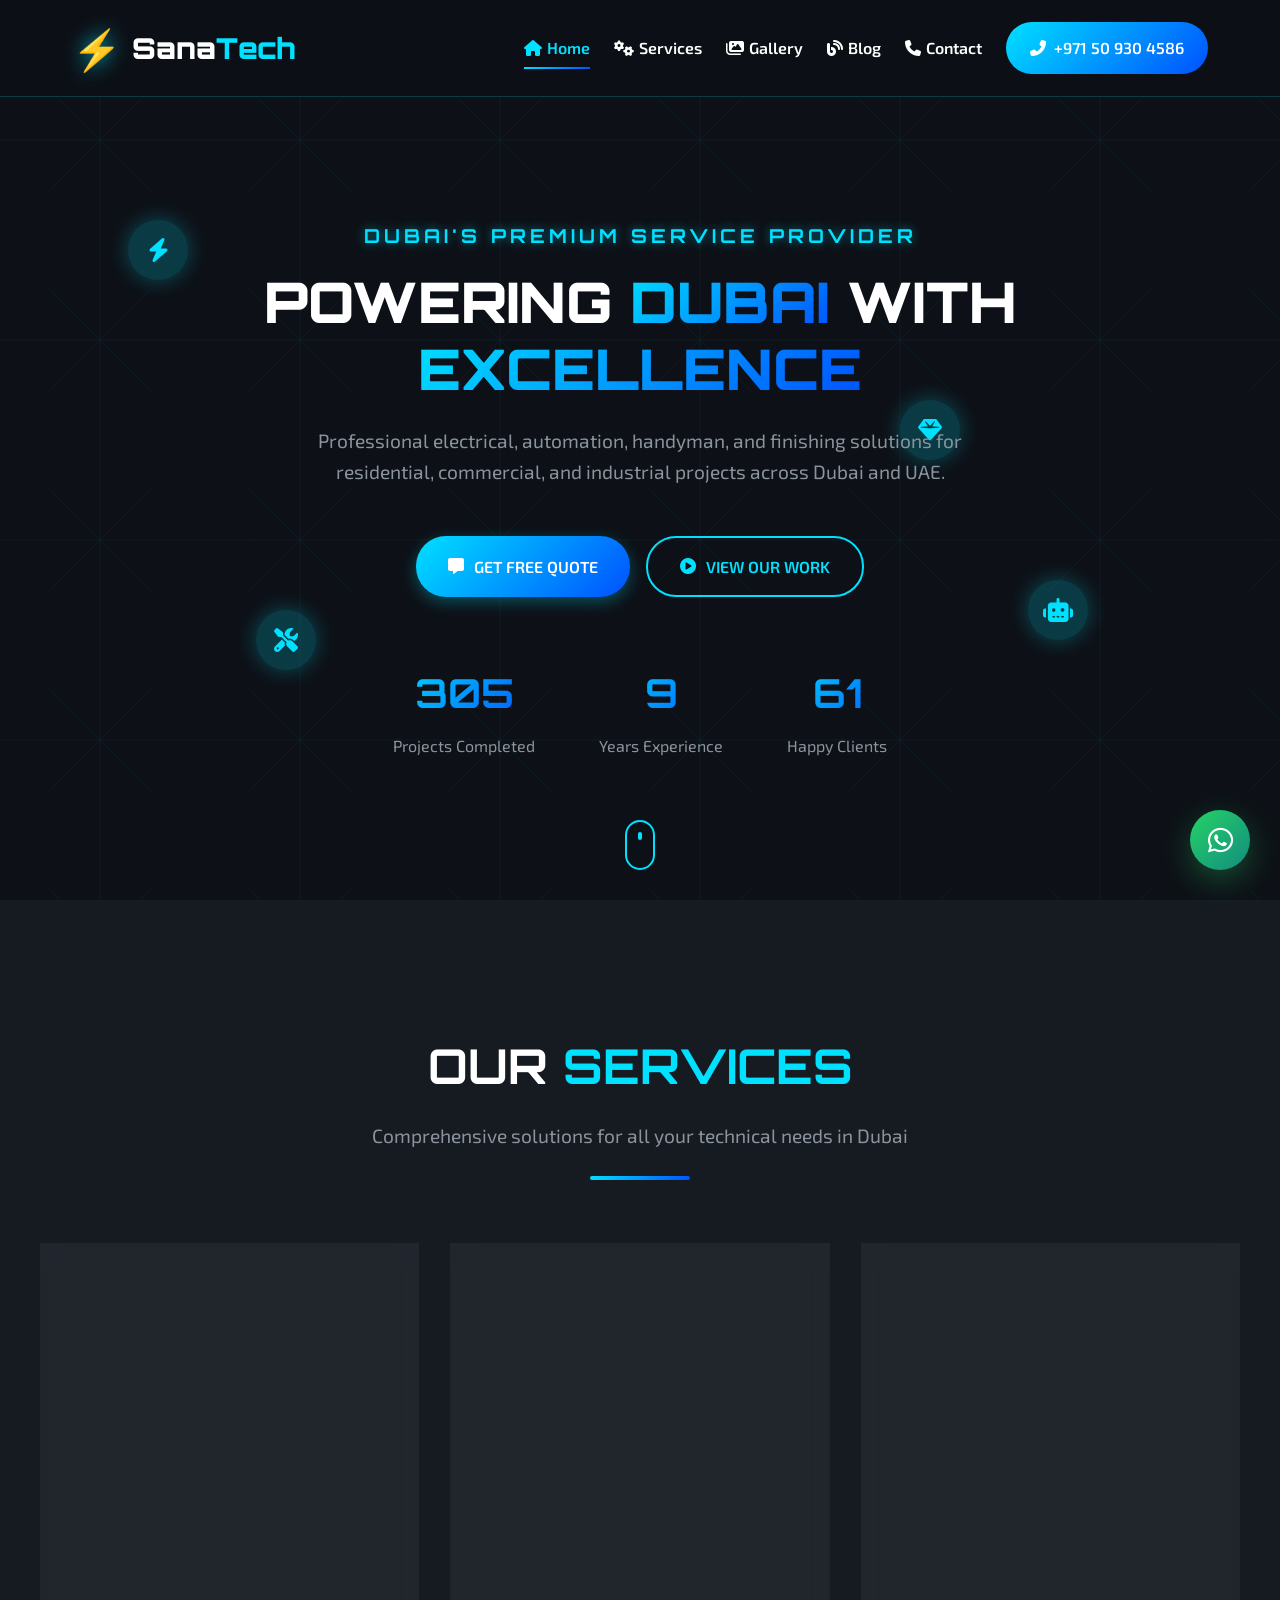
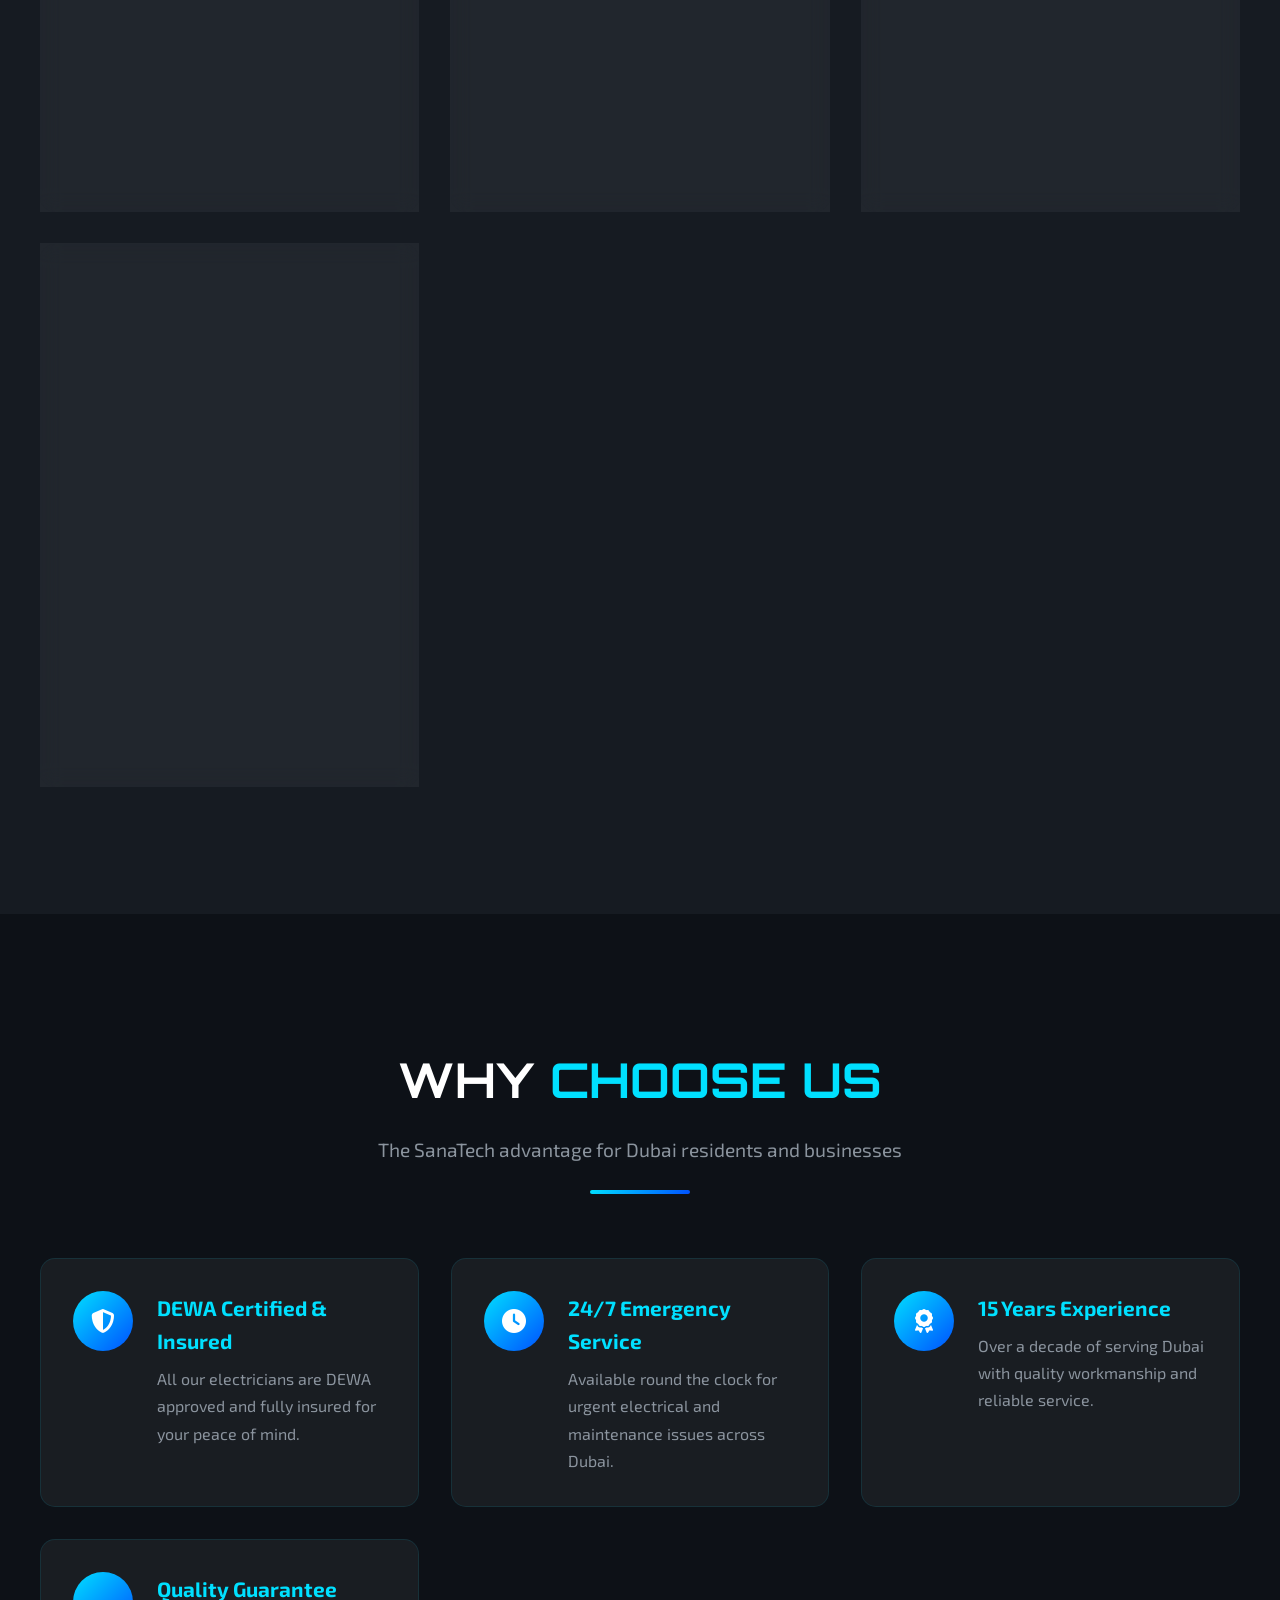
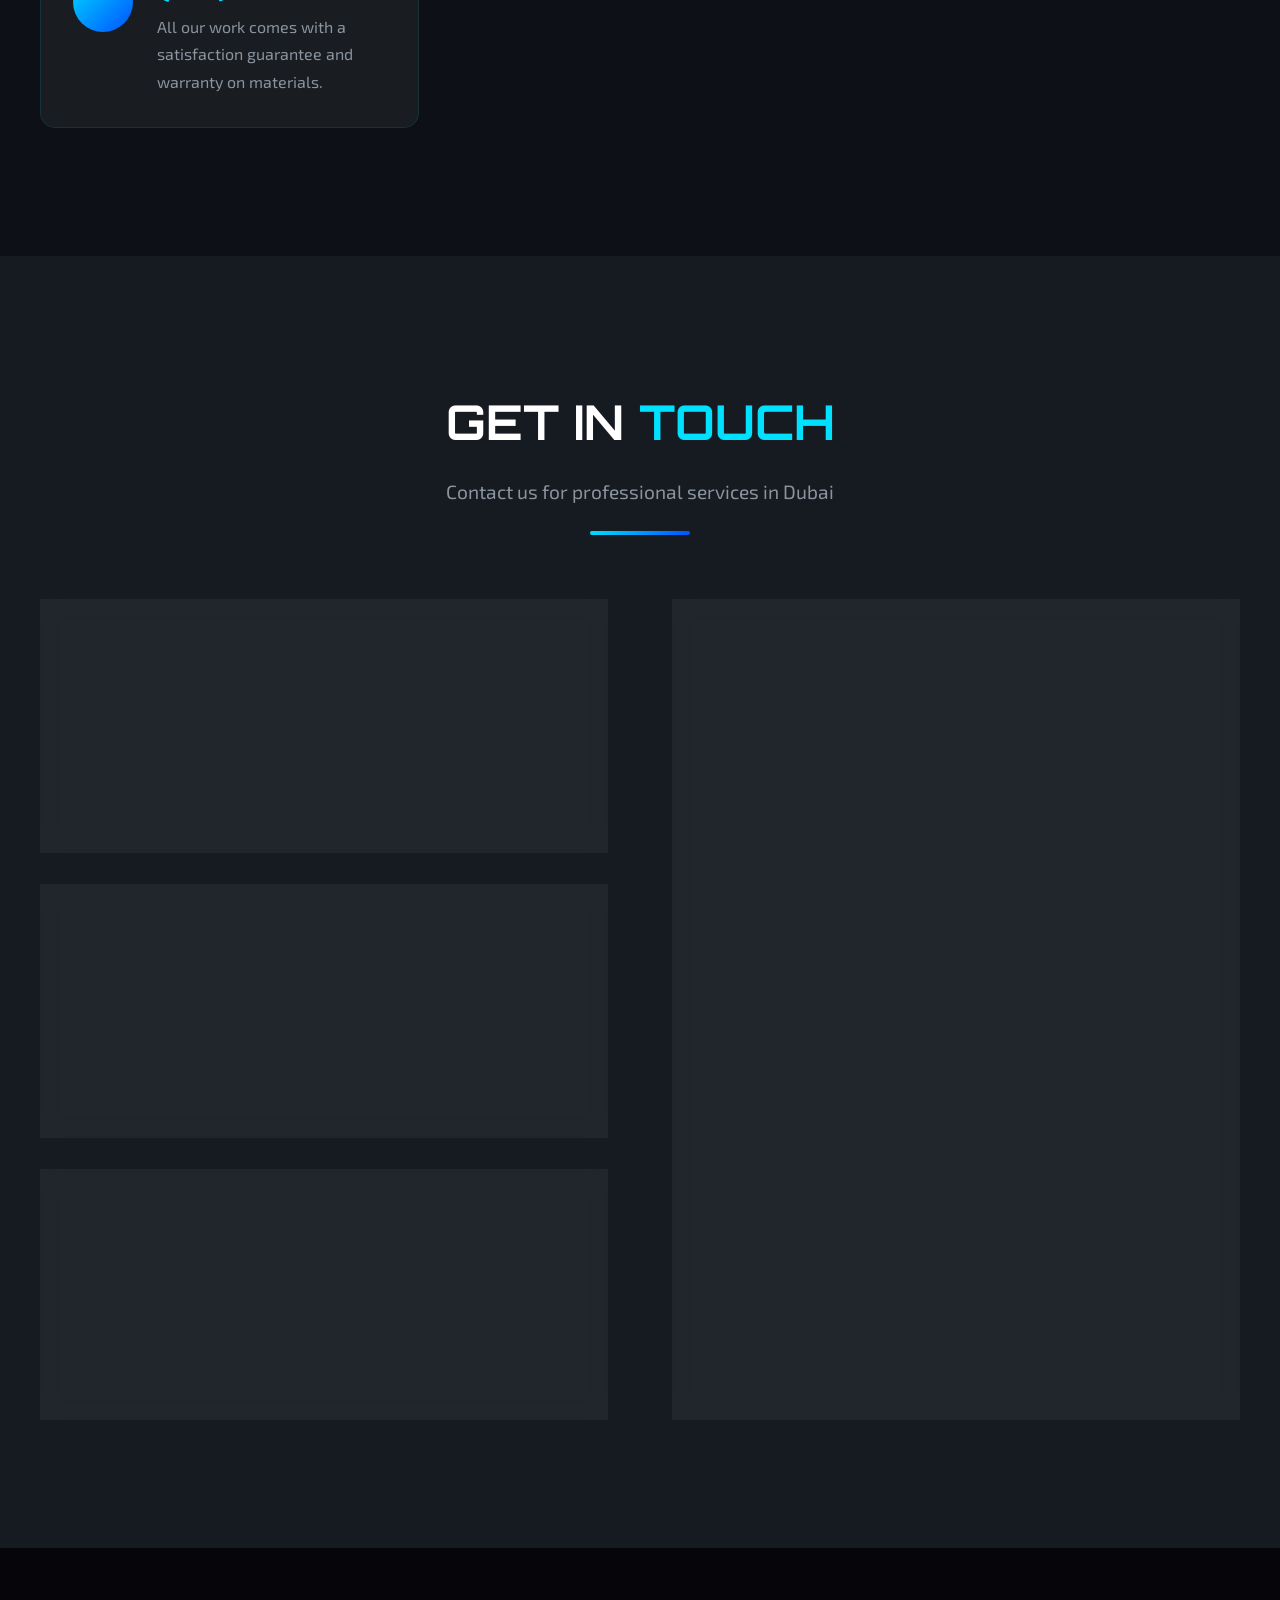
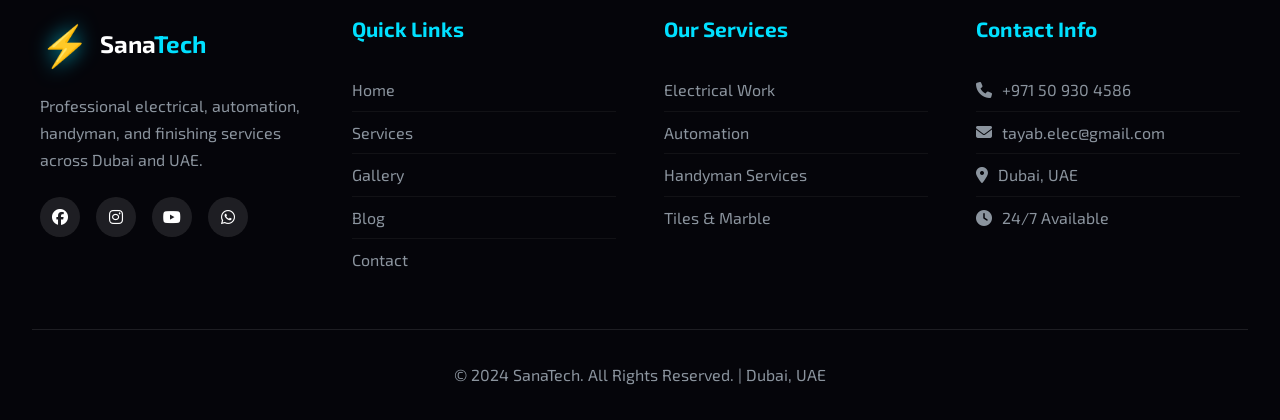
<file: index.html>
<!DOCTYPE html>
<html lang="en">
<head>
    <meta charset="UTF-8">
    <meta name="viewport" content="width=device-width, initial-scale=1.0">
    <title>SanaTech | Electrical & Automation Experts - Dubai</title>
    <meta name="description" content="Professional electrical, automation, handyman, and tile services in Dubai. 24/7 emergency service available.">
    
    <!-- Fonts & Icons -->
    <link rel="stylesheet" href="https://cdnjs.cloudflare.com/ajax/libs/font-awesome/6.4.0/css/all.min.css">
    <link rel="stylesheet" href="https://cdnjs.cloudflare.com/ajax/libs/animate.css/4.1.1/animate.min.css">
    <link href="https://fonts.googleapis.com/css2?family=Orbitron:wght@400;700;900&family=Exo+2:wght@300;400;600&display=swap" rel="stylesheet">
    
    <!-- Stylesheets -->
    <link rel="stylesheet" href="style.css">
</head>
<body>
    <!-- Loading Screen -->
    <div class="loading-screen" id="loadingScreen">
        <div class="loading-content">
            <div class="circuit-loader">
                <div class="wire"></div>
                <div class="node node1"></div>
                <div class="node node2"></div>
                <div class="node node3"></div>
            </div>
            <h2 class="loading-text">INITIALIZING SYSTEMS</h2>
            <div class="loading-progress">
                <div class="progress-bar"></div>
            </div>
        </div>
    </div>

    <!-- Navigation -->
    <nav class="navbar">
        <div class="nav-container">
            <div class="logo">
                <span class="logo-icon">⚡</span>
                <h1>Sana<span>Tech</span></h1>
            </div>
            <div class="nav-menu">
    <a href="#home" class="nav-link active"><i class="fas fa-home"></i> Home</a>
    <a href="#services" class="nav-link"><i class="fas fa-cogs"></i> Services</a>
    <a href="gallery.html" class="nav-link"><i class="fas fa-images"></i> Gallery</a>
    <a href="blog.html" class="nav-link"><i class="fas fa-blog"></i> Blog</a>  <!-- ADD THIS LINE -->
    <a href="#contact" class="nav-link"><i class="fas fa-phone"></i> Contact</a>
    <a href="tel:+971509304586" class="nav-cta">
        <i class="fas fa-phone-alt"></i> +971 50 930 4586
    </a>
            </div>
            <div class="mobile-menu-btn">
                <i class="fas fa-bars"></i>
            </div>
        </div>
    </nav>

    <!-- Hero Section -->
    <section class="hero" id="home">
        <div class="hero-bg">
            <div class="circuit-overlay"></div>
            <div class="floating-elements">
                <div class="float-icon"><i class="fas fa-bolt"></i></div>
                <div class="float-icon"><i class="fas fa-robot"></i></div>
                <div class="float-icon"><i class="fas fa-tools"></i></div>
                <div class="float-icon"><i class="fas fa-gem"></i></div>
            </div>
        </div>
        <div class="hero-content">
            <h2 class="hero-subtitle animate__animated animate__fadeInUp">DUBAI'S PREMIUM SERVICE PROVIDER</h2>
            <h1 class="hero-title animate__animated animate__fadeInUp">
                POWERING <span class="highlight">DUBAI</span> WITH 
                <span class="highlight">EXCELLENCE</span>
            </h1>
            <p class="hero-desc animate__animated animate__fadeInUp">
                Professional electrical, automation, handyman, and finishing solutions for residential, commercial, and industrial projects across Dubai and UAE.
            </p>
            <div class="hero-btns animate__animated animate__fadeInUp">
                <a href="#contact" class="btn-primary">
                    <i class="fas fa-comment-alt"></i> GET FREE QUOTE
                </a>
                <a href="gallery.html" class="btn-secondary">
                    <i class="fas fa-play-circle"></i> VIEW OUR WORK
                </a>
            </div>
            <div class="hero-stats">
                <div class="stat">
                    <h3 class="stat-count" data-count="500">0</h3>
                    <p>Projects Completed</p>
                </div>
                <div class="stat">
                    <h3 class="stat-count" data-count="15">0</h3>
                    <p>Years Experience</p>
                </div>
                <div class="stat">
                    <h3 class="stat-count" data-count="100">0</h3>
                    <p>Happy Clients</p>
                </div>
            </div>
        </div>
        <div class="scroll-indicator">
            <div class="mouse">
                <div class="wheel"></div>
            </div>
        </div>
    </section>

    <!-- Services Section -->
    <section class="services" id="services">
        <div class="section-header">
            <h2 class="section-title">OUR <span>SERVICES</span></h2>
            <p class="section-subtitle">Comprehensive solutions for all your technical needs in Dubai</p>
            <div class="title-line"></div>
        </div>
        <div class="services-grid">
            <div class="service-card">
                <div class="service-icon">
                    <i class="fas fa-bolt"></i>
                    <div class="icon-glow"></div>
                </div>
                <h3>Electrical Work</h3>
                <p>Complete electrical installations, repairs, and maintenance for homes and businesses in Dubai.</p>
                <ul class="service-list">
                    <li><i class="fas fa-check"></i> Wiring & Rewiring</li>
                    <li><i class="fas fa-check"></i> DEWA Approvals</li>
                    <li><i class="fas fa-check"></i> Lighting Solutions</li>
                    <li><i class="fas fa-check"></i> Emergency Repairs</li>
                </ul>
                <a href="electrical.html" class="service-link">
                    View Gallery <i class="fas fa-arrow-right"></i>
                </a>
            </div>

            <div class="service-card">
                <div class="service-icon">
                    <i class="fas fa-robot"></i>
                    <div class="icon-glow"></div>
                </div>
                <h3>Automation</h3>
                <p>Smart home and industrial automation systems for modern living in UAE.</p>
                <ul class="service-list">
                    <li><i class="fas fa-check"></i> Home Automation</li>
                    <li><i class="fas fa-check"></i> Security Systems</li>
                    <li><i class="fas fa-check"></i> CCTV Installation</li>
                    <li><i class="fas fa-check"></i> Energy Management</li>
                </ul>
                <a href="automation.html" class="service-link">
                    View Gallery <i class="fas fa-arrow-right"></i>
                </a>
            </div>

            <div class="service-card">
                <div class="service-icon">
                    <i class="fas fa-tools"></i>
                    <div class="icon-glow"></div>
                </div>
                <h3>Handyman Services</h3>
                <p>General repairs, installations, and maintenance for properties across Dubai.</p>
                <ul class="service-list">
                    <li><i class="fas fa-check"></i> Plumbing Repairs</li>
                    <li><i class="fas fa-check"></i> Carpentry Work</li>
                    <li><i class="fas fa-check"></i> AC Maintenance</li>
                    <li><i class="fas fa-check"></i> General Maintenance</li>
                </ul>
                <a href="handyman.html" class="service-link">
                    View Gallery <i class="fas fa-arrow-right"></i>
                </a>
            </div>

            <div class="service-card">
                <div class="service-icon">
                    <i class="fas fa-gem"></i>
                    <div class="icon-glow"></div>
                </div>
                <h3>Tiles & Marble</h3>
                <p>Professional tile and marble installation with precision craftsmanship in UAE.</p>
                <ul class="service-list">
                    <li><i class="fas fa-check"></i> Tile Installation</li>
                    <li><i class="fas fa-check"></i> Marble Flooring</li>
                    <li><i class="fas fa-check"></i> Bathroom Tiling</li>
                    <li><i class="fas fa-check"></i> Restoration Work</li>
                </ul>
                <a href="tiles.html" class="service-link">
                    View Gallery <i class="fas fa-arrow-right"></i>
                </a>
            </div>
        </div>
    </section>

    <!-- Why Choose Us -->
    <section class="why-us">
        <div class="section-header">
            <h2 class="section-title">WHY <span>CHOOSE US</span></h2>
            <p class="section-subtitle">The SanaTech advantage for Dubai residents and businesses</p>
            <div class="title-line"></div>
        </div>
        
        <div class="why-container">
            <div class="why-content">
                <div class="why-card">
                    <div class="why-icon">
                        <i class="fas fa-shield-alt"></i>
                    </div>
                    <div class="why-text">
                        <h3>DEWA Certified & Insured</h3>
                        <p>All our electricians are DEWA approved and fully insured for your peace of mind.</p>
                    </div>
                </div>
                
                <div class="why-card">
                    <div class="why-icon">
                        <i class="fas fa-clock"></i>
                    </div>
                    <div class="why-text">
                        <h3>24/7 Emergency Service</h3>
                        <p>Available round the clock for urgent electrical and maintenance issues across Dubai.</p>
                    </div>
                </div>
                
                <div class="why-card">
                    <div class="why-icon">
                        <i class="fas fa-award"></i>
                    </div>
                    <div class="why-text">
                        <h3>15 Years Experience</h3>
                        <p>Over a decade of serving Dubai with quality workmanship and reliable service.</p>
                    </div>
                </div>
                
                <div class="why-card">
                    <div class="why-icon">
                        <i class="fas fa-guarantee"></i>
                    </div>
                    <div class="why-text">
                        <h3>Quality Guarantee</h3>
                        <p>All our work comes with a satisfaction guarantee and warranty on materials.</p>
                    </div>
                </div>
            </div>
        </div>
    </section>

    <!-- Contact Section -->
    <section class="contact" id="contact">
        <div class="section-header">
            <h2 class="section-title">GET IN <span>TOUCH</span></h2>
            <p class="section-subtitle">Contact us for professional services in Dubai</p>
            <div class="title-line"></div>
        </div>
        
        <div class="contact-container">
            <div class="contact-info">
                <div class="info-card">
                    <div class="info-icon">
                        <i class="fas fa-phone-alt"></i>
                    </div>
                    <div class="info-content">
                        <h3>Call Us Anytime</h3>
                        <p class="phone-number">+971 50 930 4586</p>
                        <p>24/7 Emergency Service Available</p>
                    </div>
                </div>
                
                <div class="info-card">
                    <div class="info-icon">
                        <i class="fas fa-envelope"></i>
                    </div>
                    <div class="info-content">
                        <h3>Email Us</h3>
                        <p class="email">tayab.elec@gmail.com</p>
                        <p>Response within 2 hours during business hours</p>
                    </div>
                </div>
                
                <div class="info-card">
                    <div class="info-icon">
                        <i class="fas fa-map-marker-alt"></i>
                    </div>
                    <div class="info-content">
                        <h3>Service Area</h3>
                        <p>Dubai & Surrounding Areas</p>
                        <p>Free estimates within Dubai</p>
                    </div>
                </div>
            </div>
            
            <div class="contact-form">
                <div class="form-header">
                    <h3>Request a Free Quote</h3>
                    <p>Fill out the form below and we'll get back to you within 30 minutes</p>
                </div>
                
                <!-- SIMPLE WORKING FORMSPREE FORM -->
                <form id="quoteForm" action="https://formspree.io/f/mrekzkvg" method="POST">
                    <div class="form-group">
                        <input type="text" name="name" placeholder="Your Full Name" required>
                        <input type="tel" name="phone" placeholder="Phone Number" required>
                    </div>
                    
                    <div class="form-group">
                        <input type="email" name="email" placeholder="Email Address" required>
                        <select name="service" required>
                            <option value="" disabled selected>Service Needed</option>
                            <option value="Electrical Work">Electrical Work</option>
                            <option value="Home Automation">Home Automation</option>
                            <option value="Handyman Services">Handyman Services</option>
                            <option value="Tiles & Marble Work">Tiles & Marble Work</option>
                            <option value="Emergency Repair">Emergency Repair</option>
                            <option value="Multiple Services">Multiple Services</option>
                        </select>
                    </div>
                    
                    <div class="form-group">
                        <input type="text" name="location" placeholder="Location in Dubai" required>
                    </div>
                    
                    <textarea name="message" placeholder="Project Details & Requirements" rows="4" required></textarea>
                    
                    <!-- Formspree Hidden Fields -->
                    <input type="hidden" name="_subject" value="📩 New Quote Request - SanaTech Website">
                    
                    <button type="submit" class="submit-btn">
                        <i class="fas fa-paper-plane"></i> SEND REQUEST
                    </button>
                </form>
                
                <!-- Success Message -->
                <div id="thankyou" style="display: none; text-align: center; padding: 3rem; background: rgba(76, 175, 80, 0.1); border-radius: 15px; margin-top: 2rem; border: 2px solid rgba(76, 175, 80, 0.3);">
                    <i class="fas fa-check-circle" style="font-size: 4rem; color: #4CAF50; margin-bottom: 1.5rem;"></i>
                    <h3 style="color: #4CAF50; font-size: 1.8rem; margin-bottom: 1rem;">Thank You! 🎉</h3>
                    <p style="font-size: 1.1rem; color: var(--gray); margin-bottom: 1.5rem;">Your message has been sent successfully to <strong>tayab.elec@gmail.com</strong></p>
                    <p style="color: var(--light);">We'll contact you within <strong>30 minutes</strong> at the phone number you provided.</p>
                    <div style="margin-top: 2rem;">
                        <a href="tel:+971509304586" class="btn-primary" style="display: inline-flex; align-items: center; gap: 10px;">
                            <i class="fas fa-phone-alt"></i> Call Now: +971 50 930 4586
                        </a>
                    </div>
                </div>
            </div>
        </div>
    </section>

    <!-- Footer -->
    <footer>
        <div class="footer-content">
            <div class="footer-section">
                <div class="logo">
                    <span class="logo-icon">⚡</span>
                    <h2>Sana<span>Tech</span></h2>
                </div>
                <p class="footer-desc">
                    Professional electrical, automation, handyman, and finishing services across Dubai and UAE.
                </p>
                <div class="social-links">
                    <a href="https://www.facebook.com/profile.php?id=61586161885421"><i class="fab fa-facebook"></i></a>
                    <a href="https://www.instagram.com/sanatechgeneral?igsh=eTA0azQ2N3Q2OG1p"><i class="fab fa-instagram"></i></a>
                    <a href="https://youtube.com/@sanatech-general?si=Hjh5Z22WVKh8g7ub"><i class="fab fa-youtube"></i></a>
                    <a href="#"><i class="fab fa-whatsapp"></i></a>
                </div>
            </div>
            
            <div class="footer-section">
    <h3>Quick Links</h3>
    <ul>
        <li><a href="index.html">Home</a></li>
        <li><a href="index.html#services">Services</a></li>
        <li><a href="gallery.html">Gallery</a></li>
        <li><a href="blog.html">Blog</a></li>  <!-- ADD THIS LINE -->
        <li><a href="index.html#contact">Contact</a></li>
    </ul>
</div>
            <div class="footer-section">
                <h3>Our Services</h3>
                <ul>
                    <li><a href="electrical.html">Electrical Work</a></li>
                    <li><a href="automation.html">Automation</a></li>
                    <li><a href="handyman.html">Handyman Services</a></li>
                    <li><a href="tiles.html">Tiles & Marble</a></li>
                </ul>
            </div>
            
            <div class="footer-section">
                <h3>Contact Info</h3>
                <ul>
                    <li><i class="fas fa-phone"></i> +971 50 930 4586</li>
                    <li><i class="fas fa-envelope"></i> tayab.elec@gmail.com</li>
                    <li><i class="fas fa-map-marker-alt"></i> Dubai, UAE</li>
                    <li><i class="fas fa-clock"></i> 24/7 Available</li>
                </ul>
            </div>
        </div>
        
        <div class="footer-bottom">
            <p>&copy; 2024 SanaTech. All Rights Reserved. | Dubai, UAE</p>
        </div>
    </footer>

    <!-- WhatsApp Floating Button -->
    <a href="https://wa.me/971509304586" target="_blank" class="whatsapp-float">
        <i class="fab fa-whatsapp"></i>
    </a>

    <!-- Back to Top -->
    <button class="back-to-top" id="backToTop">
        <i class="fas fa-chevron-up"></i>
    </button>

    <script src="script.js"></script>
    
    <!-- Simple Form Handler -->
    <script>
        document.addEventListener('DOMContentLoaded', function() {
            const quoteForm = document.getElementById('quoteForm');
            const thankyouDiv = document.getElementById('thankyou');
            
            if (quoteForm) {
                quoteForm.addEventListener('submit', function(e) {
                    // Show loading state
                    const submitBtn = this.querySelector('.submit-btn');
                    const originalText = submitBtn.innerHTML;
                    submitBtn.innerHTML = '<i class="fas fa-spinner fa-spin"></i> SENDING...';
                    submitBtn.disabled = true;
                    
                    // Let Formspree handle the submission
                    // It will send email to tayab.elec@gmail.com
                    
                    // After 2 seconds, show success message
                    setTimeout(() => {
                        // Hide form, show thank you message
                        this.style.display = 'none';
                        thankyouDiv.style.display = 'block';
                        
                        // Reset button
                        submitBtn.innerHTML = originalText;
                        submitBtn.disabled = false;
                        
                        // Scroll to thank you message
                        thankyouDiv.scrollIntoView({ behavior: 'smooth', block: 'center' });
                        
                        // Reset form
                        this.reset();
                        
                        console.log('Form submitted to Formspree! Check: https://formspree.io/forms/mrekzkvg/submissions');
                    }, 2000);
                });
            }
            
            // Check URL hash for thank you message
            if (window.location.hash === '#thankyou') {
                if (quoteForm) quoteForm.style.display = 'none';
                if (thankyouDiv) thankyouDiv.style.display = 'block';
            }
        });
    </script>
</body>

</html>
</file>
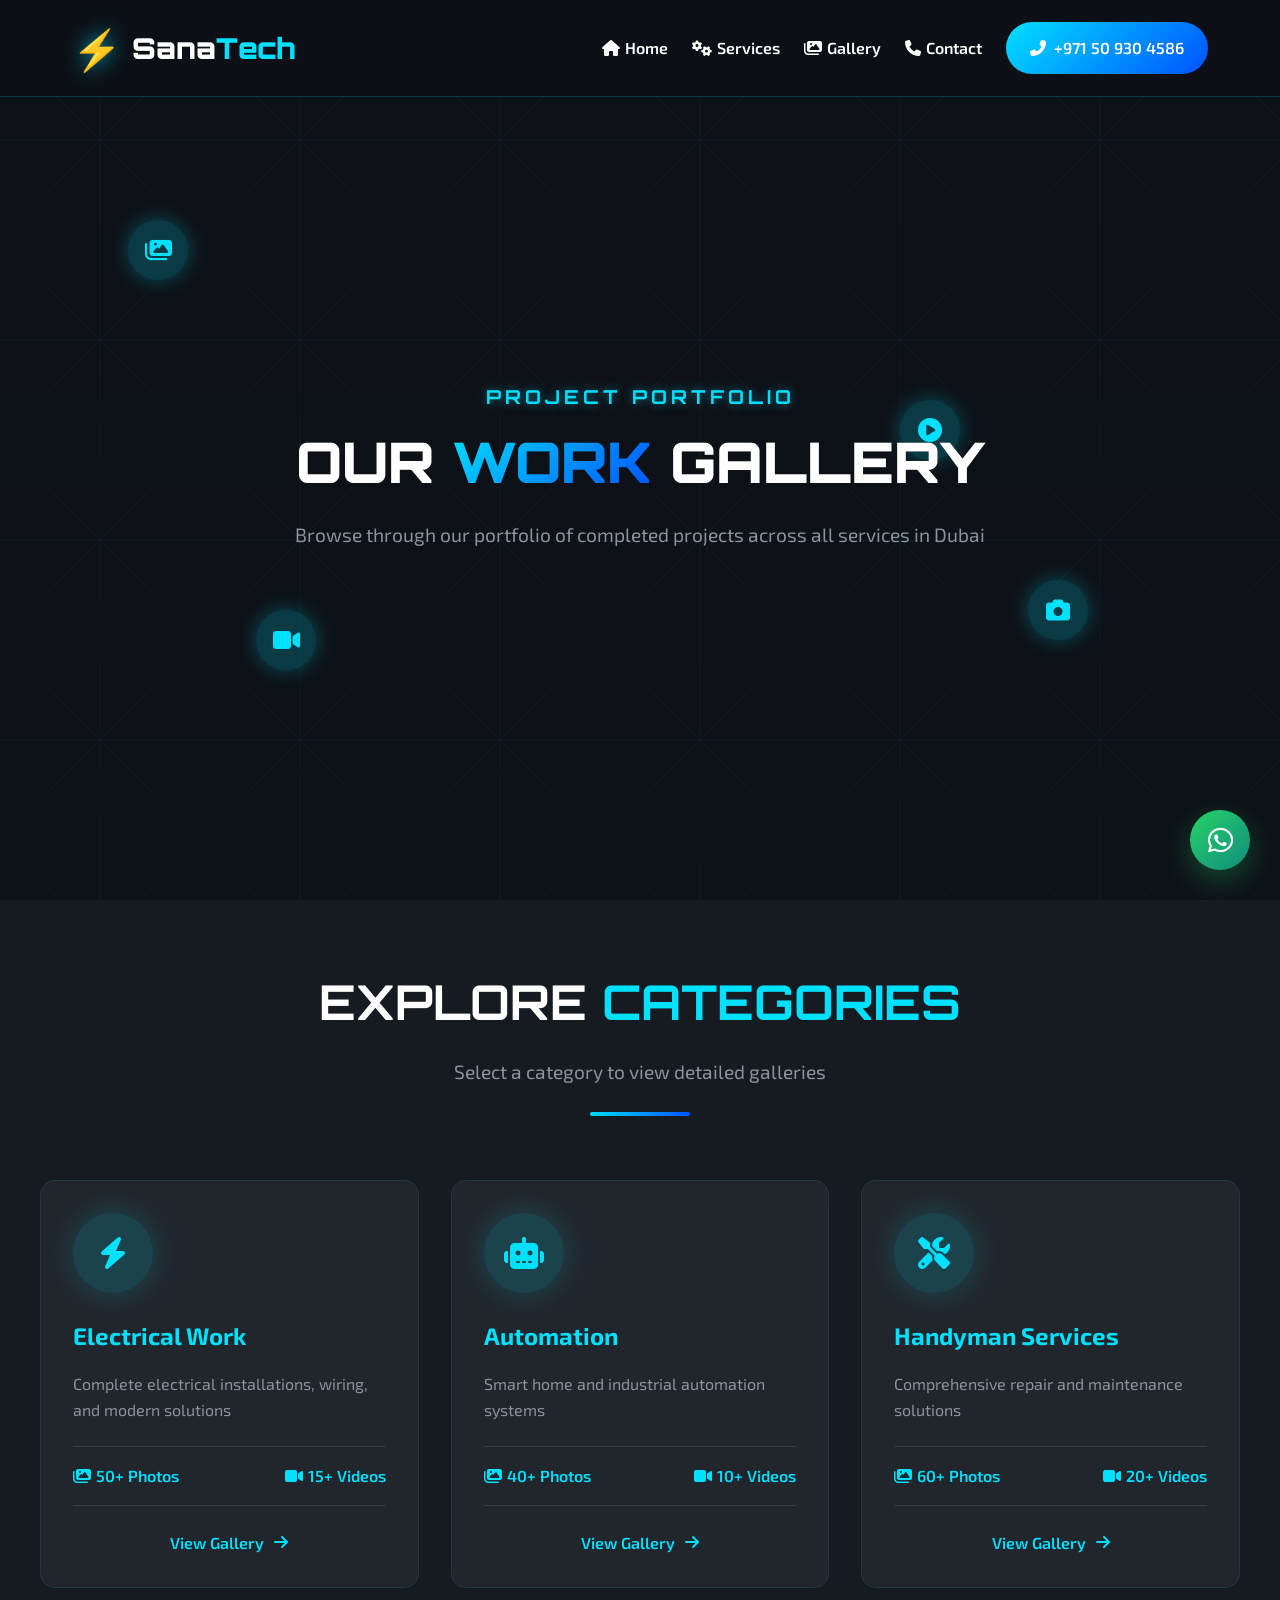
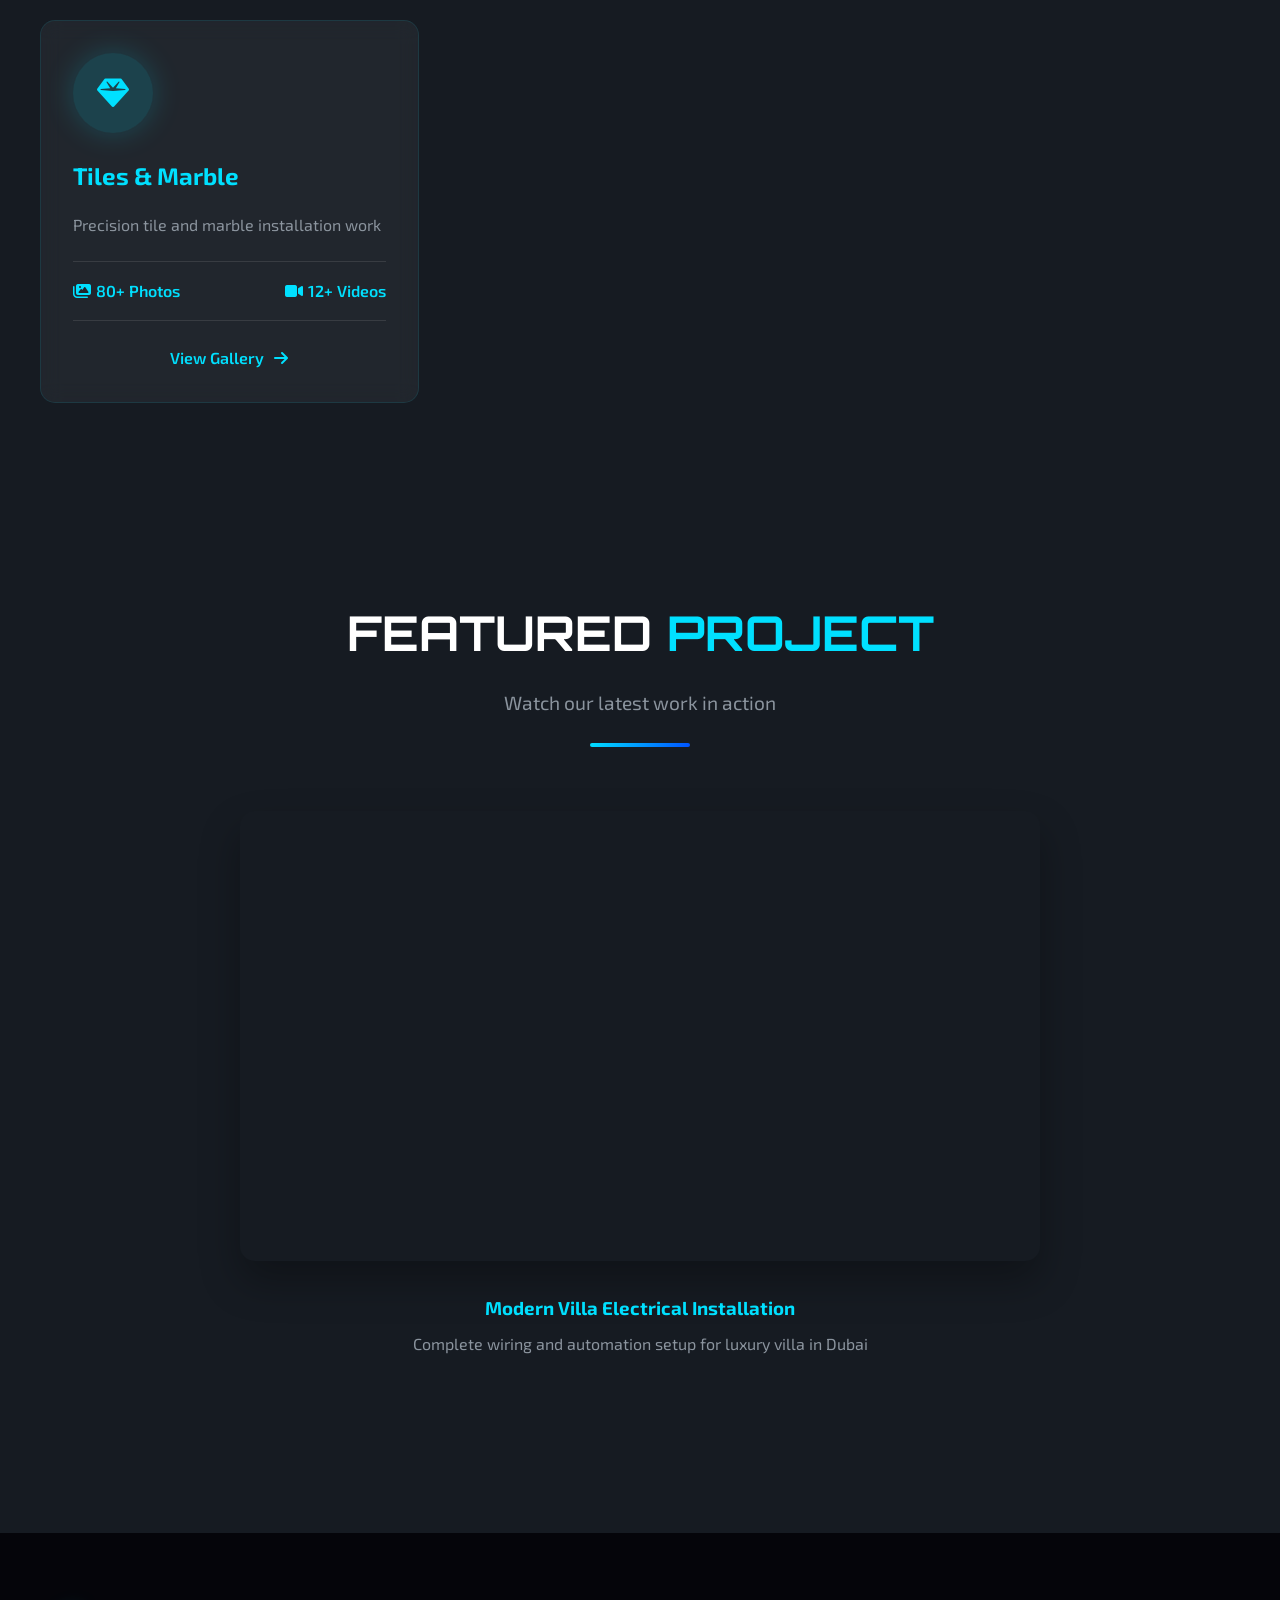
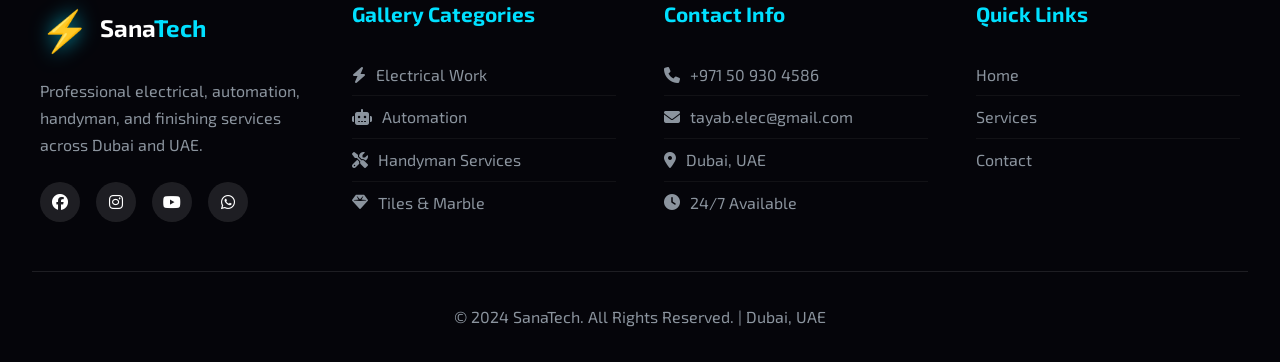
<file: gallery.html>
<!DOCTYPE html>
<html lang="en">
<head>
    <meta charset="UTF-8">
    <meta name="viewport" content="width=device-width, initial-scale=1.0">
    <title>Our Work Gallery | SanaTech Dubai</title>
    <link rel="stylesheet" href="https://cdnjs.cloudflare.com/ajax/libs/font-awesome/6.4.0/css/all.min.css">
    <link rel="stylesheet" href="https://cdnjs.cloudflare.com/ajax/libs/animate.css/4.1.1/animate.min.css">
    <link href="https://fonts.googleapis.com/css2?family=Orbitron:wght@400;700;900&family=Exo+2:wght@300;400;600&display=swap" rel="stylesheet">
    <link rel="stylesheet" href="style.css">
</head>
<body>
    <!-- Navigation -->
    <nav class="navbar">
        <div class="nav-container">
            <div class="logo">
                <span class="logo-icon">⚡</span>
                <h1>Sana<span>Tech</span></h1>
            </div>
            <div class="nav-menu">
                <a href="index.html" class="nav-link"><i class="fas fa-home"></i> Home</a>
                <a href="index.html#services" class="nav-link"><i class="fas fa-cogs"></i> Services</a>
                <a href="gallery.html" class="nav-link active"><i class="fas fa-images"></i> Gallery</a>
                <a href="index.html#contact" class="nav-link"><i class="fas fa-phone"></i> Contact</a>
                <a href="tel:+971509304586" class="nav-cta">
                    <i class="fas fa-phone-alt"></i> +971 50 930 4586
                </a>
            </div>
            <div class="mobile-menu-btn">
                <i class="fas fa-bars"></i>
            </div>
        </div>
    </nav>

    <!-- Gallery Hero -->
    <section class="hero">
        <div class="hero-bg">
            <div class="circuit-overlay"></div>
            <div class="floating-elements">
                <div class="float-icon"><i class="fas fa-images"></i></div>
                <div class="float-icon"><i class="fas fa-camera"></i></div>
                <div class="float-icon"><i class="fas fa-video"></i></div>
                <div class="float-icon"><i class="fas fa-play-circle"></i></div>
            </div>
        </div>
        <div class="hero-content">
            <h2 class="hero-subtitle animate__animated animate__fadeInUp">PROJECT PORTFOLIO</h2>
            <h1 class="hero-title animate__animated animate__fadeInUp">
                OUR <span class="highlight">WORK</span> GALLERY
            </h1>
            <p class="hero-desc animate__animated animate__fadeInUp">
                Browse through our portfolio of completed projects across all services in Dubai
            </p>
        </div>
    </section>

    <!-- Gallery Categories -->
    <section class="services" style="padding-top: 4rem;">
        <div class="section-header">
            <h2 class="section-title">EXPLORE <span>CATEGORIES</span></h2>
            <p class="section-subtitle">Select a category to view detailed galleries</p>
            <div class="title-line"></div>
        </div>
        
        <div class="services-grid">
            <a href="electrical.html" class="service-card-link">
                <div class="service-card animate__animated animate__fadeInUp">
                    <div class="service-icon">
                        <i class="fas fa-bolt"></i>
                        <div class="icon-glow"></div>
                    </div>
                    <h3>Electrical Work</h3>
                    <p>Complete electrical installations, wiring, and modern solutions</p>
                    <div class="category-stats">
                        <span><i class="fas fa-images"></i> 50+ Photos</span>
                        <span><i class="fas fa-video"></i> 15+ Videos</span>
                    </div>
                    <div class="view-gallery">
                        <span>View Gallery <i class="fas fa-arrow-right"></i></span>
                    </div>
                </div>
            </a>

            <a href="automation.html" class="service-card-link">
                <div class="service-card animate__animated animate__fadeInUp">
                    <div class="service-icon">
                        <i class="fas fa-robot"></i>
                        <div class="icon-glow"></div>
                    </div>
                    <h3>Automation</h3>
                    <p>Smart home and industrial automation systems</p>
                    <div class="category-stats">
                        <span><i class="fas fa-images"></i> 40+ Photos</span>
                        <span><i class="fas fa-video"></i> 10+ Videos</span>
                    </div>
                    <div class="view-gallery">
                        <span>View Gallery <i class="fas fa-arrow-right"></i></span>
                    </div>
                </div>
            </a>

            <a href="handyman.html" class="service-card-link">
                <div class="service-card animate__animated animate__fadeInUp">
                    <div class="service-icon">
                        <i class="fas fa-tools"></i>
                        <div class="icon-glow"></div>
                    </div>
                    <h3>Handyman Services</h3>
                    <p>Comprehensive repair and maintenance solutions</p>
                    <div class="category-stats">
                        <span><i class="fas fa-images"></i> 60+ Photos</span>
                        <span><i class="fas fa-video"></i> 20+ Videos</span>
                    </div>
                    <div class="view-gallery">
                        <span>View Gallery <i class="fas fa-arrow-right"></i></span>
                    </div>
                </div>
            </a>

            <a href="tiles.html" class="service-card-link">
                <div class="service-card animate__animated animate__fadeInUp">
                    <div class="service-icon">
                        <i class="fas fa-gem"></i>
                        <div class="icon-glow"></div>
                    </div>
                    <h3>Tiles & Marble</h3>
                    <p>Precision tile and marble installation work</p>
                    <div class="category-stats">
                        <span><i class="fas fa-images"></i> 80+ Photos</span>
                        <span><i class="fas fa-video"></i> 12+ Videos</span>
                    </div>
                    <div class="view-gallery">
                        <span>View Gallery <i class="fas fa-arrow-right"></i></span>
                    </div>
                </div>
            </a>
        </div>
    </section>

    <!-- Featured Video -->
    <section class="contact" style="padding-top: 4rem;">
        <div class="section-header">
            <h2 class="section-title">FEATURED <span>PROJECT</span></h2>
            <p class="section-subtitle">Watch our latest work in action</p>
            <div class="title-line"></div>
        </div>
        
        <div class="video-container" style="max-width: 800px; margin: 3rem auto;">
            <div class="video-wrapper" style="border-radius: 15px; overflow: hidden; box-shadow: 0 20px 40px rgba(0,0,0,0.3);">
                <iframe width="100%" height="450" src="https://www.youtube.com/embed/dQw4w9WgXcQ" 
                        title="Featured Project" 
                        frameborder="0" 
                        allow="accelerometer; autoplay; clipboard-write; encrypted-media; gyroscope; picture-in-picture" 
                        allowfullscreen>
                </iframe>
            </div>
            <div style="text-align: center; margin-top: 2rem;">
                <h3 style="color: var(--primary); margin-bottom: 0.5rem;">Modern Villa Electrical Installation</h3>
                <p style="color: var(--gray);">Complete wiring and automation setup for luxury villa in Dubai</p>
            </div>
        </div>
    </section>

    <!-- Footer -->
    <footer>
        <div class="footer-content">
            <div class="footer-section">
                <div class="logo">
                    <span class="logo-icon">⚡</span>
                    <h2>Sana<span>Tech</span></h2>
                </div>
                <p class="footer-desc">
                    Professional electrical, automation, handyman, and finishing services across Dubai and UAE.
                </p>
                <div class="social-links">
                    <a href="#"><i class="fab fa-facebook"></i></a>
                    <a href="#"><i class="fab fa-instagram"></i></a>
                    <a href="#"><i class="fab fa-youtube"></i></a>
                    <a href="#"><i class="fab fa-whatsapp"></i></a>
                </div>
            </div>
            
            <div class="footer-section">
                <h3>Gallery Categories</h3>
                <ul>
                    <li><a href="electrical.html"><i class="fas fa-bolt"></i> Electrical Work</a></li>
                    <li><a href="automation.html"><i class="fas fa-robot"></i> Automation</a></li>
                    <li><a href="handyman.html"><i class="fas fa-tools"></i> Handyman Services</a></li>
                    <li><a href="tiles.html"><i class="fas fa-gem"></i> Tiles & Marble</a></li>
                </ul>
            </div>
            
            <div class="footer-section">
                <h3>Contact Info</h3>
                <ul>
                    <li><i class="fas fa-phone"></i> +971 50 930 4586</li>
                    <li><i class="fas fa-envelope"></i> tayab.elec@gmail.com</li>
                    <li><i class="fas fa-map-marker-alt"></i> Dubai, UAE</li>
                    <li><i class="fas fa-clock"></i> 24/7 Available</li>
                </ul>
            </div>
            
            <div class="footer-section">
                <h3>Quick Links</h3>
                <ul>
                    <li><a href="index.html">Home</a></li>
                    <li><a href="index.html#services">Services</a></li>
                    <li><a href="index.html#contact">Contact</a></li>
                </ul>
            </div>
        </div>
        
        <div class="footer-bottom">
            <p>&copy; 2024 SanaTech. All Rights Reserved. | Dubai, UAE</p>
        </div>
    </footer>

    <!-- WhatsApp Floating Button -->
    <a href="https://wa.me/971509304586" target="_blank" class="whatsapp-float">
        <i class="fab fa-whatsapp"></i>
    </a>

    <!-- Back to Top -->
    <button class="back-to-top" id="backToTop">
        <i class="fas fa-chevron-up"></i>
    </button>

    <script src="script.js"></script>
    <style>
        .service-card-link {
            text-decoration: none;
            display: block;
        }
        
        .category-stats {
            display: flex;
            justify-content: space-between;
            margin: 1.5rem 0;
            padding: 1rem 0;
            border-top: 1px solid rgba(255,255,255,0.1);
            border-bottom: 1px solid rgba(255,255,255,0.1);
        }
        
        .category-stats span {
            display: flex;
            align-items: center;
            gap: 5px;
            color: var(--primary);
            font-weight: 600;
        }
        
        .view-gallery {
            margin-top: 1.5rem;
            text-align: center;
        }
        
        .view-gallery span {
            color: var(--primary);
            font-weight: 600;
            display: inline-flex;
            align-items: center;
            gap: 10px;
            transition: gap 0.3s;
        }
        
        .service-card:hover .view-gallery span {
            gap: 15px;
        }
        
        .video-wrapper iframe {
            width: 100%;
            height: 450px;
            display: block;
        }
    </style>
</body>
</html>
</file>
<file: style.css>
/* Reset & Base Styles */
* {
    margin: 0;
    padding: 0;
    box-sizing: border-box;
}

:root {
    /* Bright Futuristic Colors */
    --primary: #00e0ff;
    --secondary: #ff2a6d;
    --accent: #05d9e8;
    --dark: #0d1117;
    --dark-secondary: #161b22;
    --light: #ffffff;
    --gray: #8b949e;
    --gradient: linear-gradient(135deg, var(--primary), var(--secondary));
    --gradient2: linear-gradient(135deg, #00e0ff, #0051ff);
    --glow: 0 0 20px rgba(0, 224, 255, 0.7);
    --card-bg: rgba(255, 255, 255, 0.05);
    --section-bg: linear-gradient(180deg, #0d1117 0%, #161b22 100%);
}

body {
    font-family: 'Exo 2', sans-serif;
    background: var(--section-bg);
    color: var(--light);
    overflow-x: hidden;
    line-height: 1.6;
}

/* Loading Screen */
.loading-screen {
    position: fixed;
    top: 0;
    left: 0;
    width: 100%;
    height: 100%;
    background: var(--dark);
    display: flex;
    justify-content: center;
    align-items: center;
    z-index: 9999;
    transition: opacity 0.5s ease;
}

.circuit-loader {
    position: relative;
    width: 200px;
    height: 200px;
}

.wire {
    position: absolute;
    width: 100%;
    height: 100%;
    border: 2px solid var(--primary);
    border-radius: 50%;
    animation: rotate 3s linear infinite;
}

.node {
    position: absolute;
    width: 20px;
    height: 20px;
    background: var(--primary);
    border-radius: 50%;
    box-shadow: var(--glow);
}

.node1 { top: 10%; left: 50%; transform: translateX(-50%); }
.node2 { top: 50%; right: 10%; transform: translateY(-50%); }
.node3 { bottom: 10%; left: 50%; transform: translateX(-50%); }

.loading-text {
    margin-top: 2rem;
    font-family: 'Orbitron', sans-serif;
    letter-spacing: 3px;
    animation: pulse 2s infinite;
}

.loading-progress {
    width: 300px;
    height: 4px;
    background: rgba(255,255,255,0.1);
    margin-top: 1rem;
    border-radius: 2px;
    overflow: hidden;
}

.progress-bar {
    height: 100%;
    background: var(--gradient2);
    width: 0%;
    animation: loading 3s ease-in-out forwards;
}

/* Navigation */
.navbar {
    position: fixed;
    top: 0;
    width: 100%;
    background: rgba(13, 17, 23, 0.95);
    backdrop-filter: blur(10px);
    z-index: 1000;
    padding: 1rem 0;
    border-bottom: 1px solid rgba(0, 224, 255, 0.2);
}

.nav-container {
    max-width: 1200px;
    margin: 0 auto;
    display: flex;
    justify-content: space-between;
    align-items: center;
    padding: 0 2rem;
}

.logo {
    display: flex;
    align-items: center;
    gap: 10px;
}

.logo-icon {
    font-size: 2.5rem;
    color: var(--primary);
    text-shadow: var(--glow);
    animation: glow 2s infinite alternate;
}

.logo h1 {
    font-family: 'Orbitron', sans-serif;
    font-size: 1.8rem;
    font-weight: 900;
}

.logo span {
    color: var(--primary);
}

.nav-menu {
    display: flex;
    gap: 1.5rem;
    align-items: center;
}

.nav-link {
    color: var(--light);
    text-decoration: none;
    font-weight: 600;
    position: relative;
    padding: 0.5rem 0;
    transition: color 0.3s;
    display: flex;
    align-items: center;
    gap: 5px;
}

.nav-link::after {
    content: '';
    position: absolute;
    bottom: 0;
    left: 0;
    width: 0;
    height: 2px;
    background: var(--gradient2);
    transition: width 0.3s;
}

.nav-link:hover::after,
.nav-link.active::after {
    width: 100%;
}

.nav-link:hover,
.nav-link.active {
    color: var(--primary);
}

.nav-cta {
    background: var(--gradient2);
    color: white;
    padding: 0.8rem 1.5rem;
    border-radius: 30px;
    text-decoration: none;
    font-weight: 600;
    transition: transform 0.3s, box-shadow 0.3s;
    display: flex;
    align-items: center;
    gap: 8px;
}

.nav-cta:hover {
    transform: translateY(-3px);
    box-shadow: 0 10px 20px rgba(0, 224, 255, 0.3);
}

.mobile-menu-btn {
    display: none;
    font-size: 1.5rem;
    cursor: pointer;
    color: var(--primary);
}

/* Hero Section */
.hero {
    min-height: 100vh;
    display: flex;
    flex-direction: column;
    justify-content: center;
    align-items: center;
    position: relative;
    overflow: hidden;
    padding-top: 80px;
}

.hero-bg {
    position: absolute;
    width: 100%;
    height: 100%;
    background: linear-gradient(rgba(13, 17, 23, 0.8), rgba(13, 17, 23, 0.9));
}

.circuit-overlay {
    position: absolute;
    width: 100%;
    height: 100%;
    background-image: url('data:image/svg+xml,<svg xmlns="http://www.w3.org/2000/svg" width="200" height="200" viewBox="0 0 200 200"><path d="M0,100 L200,100 M100,0 L100,200 M50,50 L150,150 M150,50 L50,150" stroke="rgba(0,224,255,0.15)" stroke-width="1"/></svg>');
    opacity: 0.3;
}

.floating-elements {
    position: absolute;
    width: 100%;
    height: 100%;
}

.float-icon {
    position: absolute;
    width: 60px;
    height: 60px;
    background: rgba(0, 224, 255, 0.2);
    border-radius: 50%;
    display: flex;
    justify-content: center;
    align-items: center;
    font-size: 1.5rem;
    color: var(--primary);
    animation: float 6s infinite ease-in-out;
    box-shadow: 0 0 20px rgba(0, 224, 255, 0.3);
}

.float-icon:nth-child(1) { top: 20%; left: 10%; animation-delay: 0s; }
.float-icon:nth-child(2) { top: 60%; right: 15%; animation-delay: 1s; }
.float-icon:nth-child(3) { bottom: 30%; left: 20%; animation-delay: 2s; }
.float-icon:nth-child(4) { top: 40%; right: 25%; animation-delay: 3s; }

.hero-content {
    max-width: 1200px;
    text-align: center;
    padding: 2rem;
    z-index: 1;
}

.hero-subtitle {
    font-family: 'Orbitron', sans-serif;
    font-size: 1.2rem;
    letter-spacing: 4px;
    color: var(--primary);
    margin-bottom: 1rem;
    text-shadow: 0 0 10px rgba(0, 224, 255, 0.5);
}

.hero-title {
    font-family: 'Orbitron', sans-serif;
    font-size: 3.5rem;
    font-weight: 900;
    line-height: 1.2;
    margin-bottom: 1.5rem;
    text-transform: uppercase;
}

.highlight {
    background: var(--gradient2);
    -webkit-background-clip: text;
    background-clip: text;
    color: transparent;
    position: relative;
}

.hero-desc {
    font-size: 1.2rem;
    max-width: 700px;
    margin: 0 auto 3rem;
    color: var(--gray);
}

.hero-btns {
    display: flex;
    gap: 1rem;
    justify-content: center;
    margin-bottom: 4rem;
    flex-wrap: wrap;
}

.btn-primary, .btn-secondary {
    padding: 1rem 2rem;
    border-radius: 30px;
    text-decoration: none;
    font-weight: 600;
    display: inline-flex;
    align-items: center;
    gap: 10px;
    transition: all 0.3s;
}

.btn-primary {
    background: var(--gradient2);
    color: white;
    border: none;
    box-shadow: 0 5px 15px rgba(0, 224, 255, 0.3);
}

.btn-secondary {
    background: transparent;
    color: var(--primary);
    border: 2px solid var(--primary);
}

.btn-primary:hover, .btn-secondary:hover {
    transform: translateY(-5px);
    box-shadow: 0 10px 25px rgba(0, 224, 255, 0.3);
}

.hero-stats {
    display: flex;
    justify-content: center;
    gap: 4rem;
    margin-top: 3rem;
    flex-wrap: wrap;
}

.stat {
    text-align: center;
}

.stat-count {
    font-family: 'Orbitron', sans-serif;
    font-size: 2.5rem;
    font-weight: 700;
    background: var(--gradient2);
    -webkit-background-clip: text;
    background-clip: text;
    color: transparent;
    margin-bottom: 0.5rem;
}

.stat p {
    color: var(--gray);
}

.scroll-indicator {
    position: absolute;
    bottom: 30px;
    left: 50%;
    transform: translateX(-50%);
}

.mouse {
    width: 30px;
    height: 50px;
    border: 2px solid var(--primary);
    border-radius: 15px;
    position: relative;
}

.wheel {
    width: 4px;
    height: 8px;
    background: var(--primary);
    border-radius: 2px;
    position: absolute;
    top: 10px;
    left: 50%;
    transform: translateX(-50%);
    animation: scroll 2s infinite;
}

/* Services Section */
.services {
    padding: 8rem 2rem;
    background: var(--dark-secondary);
}

.section-header {
    text-align: center;
    margin-bottom: 4rem;
}

.section-title {
    font-family: 'Orbitron', sans-serif;
    font-size: 3rem;
    margin-bottom: 1rem;
}

.section-title span {
    color: var(--primary);
}

.section-subtitle {
    color: var(--gray);
    font-size: 1.2rem;
    margin-bottom: 1.5rem;
}

.title-line {
    width: 100px;
    height: 4px;
    background: var(--gradient2);
    margin: 0 auto;
    border-radius: 2px;
}

.services-grid {
    max-width: 1200px;
    margin: 0 auto;
    display: grid;
    grid-template-columns: repeat(auto-fit, minmax(280px, 1fr));
    gap: 2rem;
}

.service-card {
    background: var(--card-bg);
    border-radius: 15px;
    padding: 2rem;
    transition: all 0.3s;
    border: 1px solid rgba(0, 224, 255, 0.1);
    backdrop-filter: blur(10px);
    position: relative;
    overflow: hidden;
}

.service-card::before {
    content: '';
    position: absolute;
    top: 0;
    left: 0;
    width: 100%;
    height: 100%;
    background: var(--gradient2);
    opacity: 0;
    transition: opacity 0.3s;
    z-index: 0;
}

.service-card:hover::before {
    opacity: 0.1;
}

.service-card:hover {
    transform: translateY(-10px);
    border-color: var(--primary);
    box-shadow: 0 15px 30px rgba(0, 224, 255, 0.2);
}

.service-icon {
    position: relative;
    width: 80px;
    height: 80px;
    background: rgba(0, 224, 255, 0.15);
    border-radius: 50%;
    display: flex;
    justify-content: center;
    align-items: center;
    font-size: 2rem;
    color: var(--primary);
    margin-bottom: 1.5rem;
    box-shadow: 0 0 30px rgba(0, 224, 255, 0.2);
}

.icon-glow {
    position: absolute;
    width: 100%;
    height: 100%;
    border-radius: 50%;
    box-shadow: 0 0 30px rgba(0,243,255,0.3);
    opacity: 0;
    transition: opacity 0.3s;
}

.service-card:hover .icon-glow {
    opacity: 1;
}

.service-card h3 {
    font-size: 1.5rem;
    margin-bottom: 1rem;
    position: relative;
    z-index: 1;
    color: var(--primary);
}

.service-card p {
    color: var(--gray);
    margin-bottom: 1.5rem;
    position: relative;
    z-index: 1;
}

.service-list {
    list-style: none;
    margin: 1.5rem 0;
    position: relative;
    z-index: 1;
}

.service-list li {
    padding: 0.5rem 0;
    border-bottom: 1px solid rgba(255,255,255,0.1);
    display: flex;
    align-items: center;
    gap: 10px;
    color: var(--light);
}

.service-list li:last-child {
    border-bottom: none;
}

.service-list i {
    color: var(--primary);
}

.service-link {
    display: inline-flex;
    align-items: center;
    gap: 10px;
    color: var(--primary);
    text-decoration: none;
    font-weight: 600;
    margin-top: 1.5rem;
    transition: gap 0.3s;
    position: relative;
    z-index: 1;
}

.service-link:hover {
    gap: 15px;
}

/* Why Choose Us */
.why-us {
    padding: 8rem 2rem;
    background: var(--dark);
}

.why-container {
    max-width: 1200px;
    margin: 4rem auto 0;
}

.why-content {
    display: grid;
    grid-template-columns: repeat(auto-fit, minmax(300px, 1fr));
    gap: 2rem;
}

.why-card {
    display: flex;
    gap: 1.5rem;
    padding: 2rem;
    background: rgba(255, 255, 255, 0.05);
    border-radius: 15px;
    border: 1px solid rgba(0, 224, 255, 0.1);
    transition: all 0.3s;
}

.why-card:hover {
    border-color: var(--primary);
    transform: translateY(-5px);
}

.why-icon {
    width: 60px;
    height: 60px;
    background: var(--gradient2);
    border-radius: 50%;
    display: flex;
    justify-content: center;
    align-items: center;
    font-size: 1.5rem;
    flex-shrink: 0;
}

.why-text h3 {
    color: var(--primary);
    margin-bottom: 0.5rem;
    font-size: 1.3rem;
}

.why-text p {
    color: var(--gray);
    line-height: 1.7;
}

/* Contact Section */
.contact {
    padding: 8rem 2rem;
    background: var(--dark-secondary);
}

.contact-container {
    max-width: 1200px;
    margin: 4rem auto 0;
    display: grid;
    grid-template-columns: repeat(auto-fit, minmax(300px, 1fr));
    gap: 4rem;
}

.contact-info {
    display: flex;
    flex-direction: column;
    gap: 2rem;
}

.info-card {
    background: var(--card-bg);
    padding: 2rem;
    border-radius: 15px;
    border: 1px solid rgba(0, 224, 255, 0.1);
    transition: all 0.3s;
    backdrop-filter: blur(10px);
}

.info-card:hover {
    transform: translateY(-10px);
    border-color: var(--primary);
}

.info-icon {
    width: 60px;
    height: 60px;
    background: var(--gradient2);
    border-radius: 50%;
    display: flex;
    justify-content: center;
    align-items: center;
    font-size: 1.5rem;
    margin-bottom: 1rem;
}

.info-content h3 {
    font-size: 1.3rem;
    margin-bottom: 0.5rem;
    color: var(--primary);
}

.info-content p {
    color: var(--gray);
    margin-bottom: 0.5rem;
}

.phone-number, .email {
    color: var(--light) !important;
    font-weight: 600;
    font-size: 1.1rem;
}

.contact-form {
    background: var(--card-bg);
    padding: 3rem;
    border-radius: 15px;
    border: 1px solid rgba(0, 224, 255, 0.1);
    backdrop-filter: blur(10px);
}

.form-header {
    text-align: center;
    margin-bottom: 2rem;
}

.form-header h3 {
    color: var(--primary);
    font-size: 1.8rem;
    margin-bottom: 0.5rem;
}

.form-header p {
    color: var(--gray);
}

.form-group {
    display: grid;
    grid-template-columns: 1fr 1fr;
    gap: 1rem;
    margin-bottom: 1rem;
}

.form-group input,
.form-group select,
textarea {
    width: 100%;
    padding: 1rem;
    background: rgba(255, 255, 255, 0.07);
    border: 1px solid rgba(0, 224, 255, 0.3);
    border-radius: 10px;
    color: var(--light);
    font-family: 'Exo 2', sans-serif;
    transition: all 0.3s;
}

.form-group input:focus,
.form-group select:focus,
textarea:focus {
    outline: none;
    border-color: var(--primary);
    box-shadow: 0 0 15px rgba(0, 224, 255, 0.2);
}

textarea {
    resize: vertical;
    margin-bottom: 1.5rem;
}

.submit-btn {
    background: var(--gradient2);
    color: white;
    padding: 1rem 2.5rem;
    border: none;
    border-radius: 30px;
    font-weight: 600;
    font-size: 1.1rem;
    cursor: pointer;
    display: flex;
    align-items: center;
    gap: 10px;
    transition: all 0.3s;
    width: 100%;
    justify-content: center;
}

.submit-btn:hover {
    transform: translateY(-3px);
    box-shadow: 0 10px 20px rgba(0, 224, 255, 0.3);
}

/* Footer */
footer {
    background: #05050a;
    padding: 4rem 2rem 2rem;
}

.footer-content {
    max-width: 1200px;
    margin: 0 auto;
    display: grid;
    grid-template-columns: repeat(auto-fit, minmax(250px, 1fr));
    gap: 3rem;
    margin-bottom: 3rem;
}

.footer-section p {
    color: var(--gray);
    margin: 1rem 0;
}

.footer-desc {
    line-height: 1.7;
}

.social-links {
    display: flex;
    gap: 1rem;
    margin-top: 1.5rem;
}

.social-links a {
    width: 40px;
    height: 40px;
    background: rgba(255,255,255,0.1);
    border-radius: 50%;
    display: flex;
    justify-content: center;
    align-items: center;
    color: var(--light);
    transition: all 0.3s;
    text-decoration: none;
}

.social-links a:hover {
    transform: translateY(-5px);
    background: var(--gradient2);
}

.footer-section h3 {
    color: var(--primary);
    margin-bottom: 1.5rem;
    font-size: 1.3rem;
}

.footer-section ul {
    list-style: none;
}

.footer-section ul li {
    padding: 0.5rem 0;
    color: var(--gray);
    border-bottom: 1px solid rgba(255,255,255,0.05);
    display: flex;
    align-items: center;
    gap: 10px;
}

.footer-section ul li:last-child {
    border-bottom: none;
}

.footer-section ul li a {
    color: var(--gray);
    text-decoration: none;
    transition: color 0.3s;
    display: flex;
    align-items: center;
    gap: 10px;
}

.footer-section ul li a:hover {
    color: var(--primary);
}

.footer-bottom {
    text-align: center;
    padding-top: 2rem;
    border-top: 1px solid rgba(255,255,255,0.1);
    color: var(--gray);
}

/* WhatsApp Floating Button */
.whatsapp-float {
    position: fixed;
    bottom: 30px;
    right: 30px;
    background: linear-gradient(135deg, #25D366, #128C7E);
    color: white;
    width: 60px;
    height: 60px;
    border-radius: 50%;
    display: flex;
    justify-content: center;
    align-items: center;
    text-decoration: none;
    z-index: 100;
    box-shadow: 0 10px 30px rgba(37, 211, 102, 0.3);
    animation: pulse-green 2s infinite;
    transition: transform 0.3s;
    font-size: 1.8rem;
}

.whatsapp-float:hover {
    transform: scale(1.1);
}

/* Back to Top Button */
.back-to-top {
    position: fixed;
    bottom: 100px;
    right: 30px;
    width: 50px;
    height: 50px;
    background: var(--gradient2);
    border: none;
    border-radius: 50%;
    color: white;
    font-size: 1.2rem;
    cursor: pointer;
    opacity: 0;
    visibility: hidden;
    transition: all 0.3s;
    z-index: 99;
    box-shadow: 0 5px 15px rgba(0, 224, 255, 0.3);
}

.back-to-top.visible {
    opacity: 1;
    visibility: visible;
}

.back-to-top:hover {
    transform: translateY(-5px);
    box-shadow: 0 10px 25px rgba(0, 224, 255, 0.4);
}

/* Animations */
@keyframes rotate {
    0% { transform: rotate(0deg); }
    100% { transform: rotate(360deg); }
}

@keyframes pulse {
    0%, 100% { opacity: 1; }
    50% { opacity: 0.7; }
}

@keyframes loading {
    0% { width: 0%; }
    100% { width: 100%; }
}

@keyframes glow {
    0% { text-shadow: 0 0 10px rgba(0,224,255,0.7); }
    100% { text-shadow: 0 0 20px rgba(0,224,255,1), 0 0 30px rgba(0,224,255,0.5); }
}

@keyframes float {
    0%, 100% { transform: translateY(0) rotate(0deg); }
    50% { transform: translateY(-20px) rotate(5deg); }
}

@keyframes scroll {
    0% { opacity: 1; top: 10px; }
    100% { opacity: 0; top: 30px; }
}

@keyframes pulse-green {
    0%, 100% { box-shadow: 0 10px 30px rgba(37, 211, 102, 0.3); }
    50% { box-shadow: 0 10px 40px rgba(37, 211, 102, 0.5); }
}

/* Responsive Design */
@media (max-width: 992px) {
    .hero-title {
        font-size: 2.8rem;
    }
    
    .section-title {
        font-size: 2.5rem;
    }
    
    .contact-container {
        gap: 2rem;
    }
}

@media (max-width: 768px) {
    .mobile-menu-btn {
        display: block;
    }
    
    .nav-menu {
        display: none;
        position: absolute;
        top: 100%;
        left: 0;
        right: 0;
        background: rgba(13, 17, 23, 0.98);
        flex-direction: column;
        padding: 2rem;
        gap: 1rem;
        border-top: 1px solid rgba(0, 224, 255, 0.2);
        backdrop-filter: blur(15px);
    }
    
    .nav-menu.active {
        display: flex;
    }
    
    .hero-title {
        font-size: 2.2rem;
    }
    
    .hero-btns {
        flex-direction: column;
        align-items: center;
    }
    
    .form-group {
        grid-template-columns: 1fr;
    }
    
    .hero-stats {
        gap: 2rem;
    }
    
    .stat-count {
        font-size: 2rem;
    }
}

@media (max-width: 480px) {
    .hero-title {
        font-size: 1.8rem;
    }
    
    .section-title {
        font-size: 2rem;
    }
    
    .contact-form {
        padding: 2rem;
    }
    
    .services, .why-us, .contact {
        padding: 4rem 1rem;
    }
    
    .footer-content {
        grid-template-columns: 1fr;
        gap: 2rem;
    }
}


/* This is a CSS comment */
/* YouTube Video Thumbnails */
.video-thumb-container {
    background: var(--card-bg);
    border-radius: 15px;
    overflow: hidden;
    border: 1px solid rgba(0, 224, 255, 0.2);
    transition: all 0.3s;
}

.video-thumb-container:hover {
    transform: translateY(-10px);
    border-color: var(--primary);
    box-shadow: 0 15px 30px rgba(0, 224, 255, 0.2);
}

.video-thumb {
    position: relative;
    height: 200px;
    overflow: hidden;
}

.video-thumb img {
    width: 100%;
    height: 100%;
    object-fit: cover;
    transition: transform 0.5s;
}

.video-thumb-container:hover .video-thumb img {
    transform: scale(1.1);
}

.play-overlay {
    position: absolute;
    top: 0;
    left: 0;
    width: 100%;
    height: 100%;
    background: rgba(0, 0, 0, 0.7);
    display: flex;
    flex-direction: column;
    justify-content: center;
    align-items: center;
    opacity: 0;
    transition: opacity 0.3s;
    color: white;
}

.video-thumb-container:hover .play-overlay {
    opacity: 1;
}

.play-overlay i {
    font-size: 3rem;
    color: #ff0000; /* YouTube red */
    margin-bottom: 10px;
}

.play-overlay span {
    font-weight: 600;
    font-size: 1.1rem;
}

.video-info {
    padding: 1.5rem;
}

.video-info h3 {
    color: var(--primary);
    margin-bottom: 0.5rem;
    font-size: 1.3rem;
}

.video-info p {
    color: var(--gray);
    font-size: 0.95rem;
}

.youtube-badge {
    display: inline-block;
    background: #ff0000;
    color: white;
    padding: 0.3rem 0.8rem;
    border-radius: 4px;
    font-size: 0.8rem;
    font-weight: 600;
    margin-top: 0.5rem;
}
</file>
